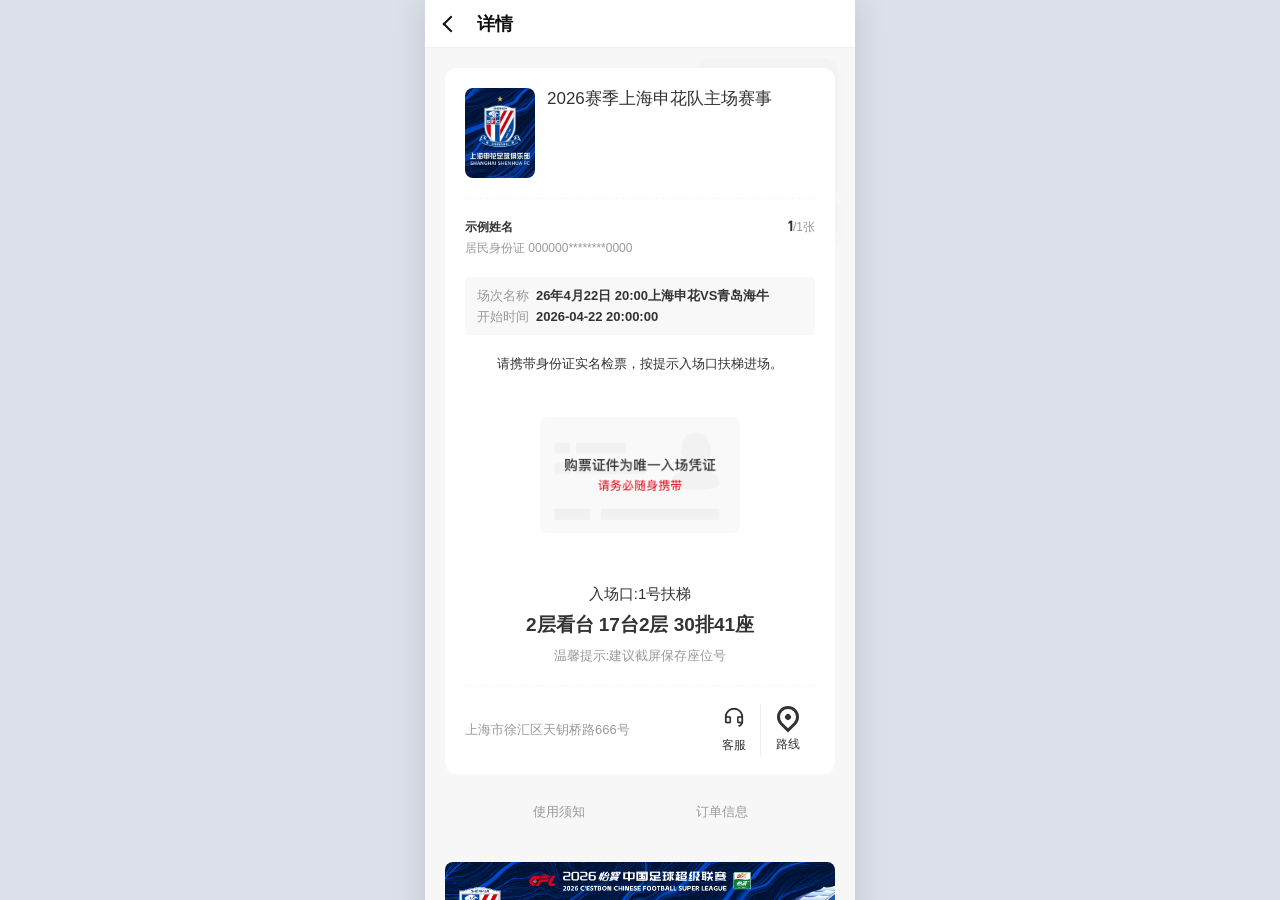
<file: index.html>
<!doctype html>
<html lang="zh-CN">
  <head>
    <meta charset="utf-8">
    <meta name="viewport" content="width=device-width, initial-scale=1">
    <meta http-equiv="refresh" content="0; url=./ticket-info-replica/">
    <title>票务信息</title>
  </head>
  <body>
    <a href="./ticket-info-replica/">打开票务信息页面</a>
  </body>
</html>
</file>
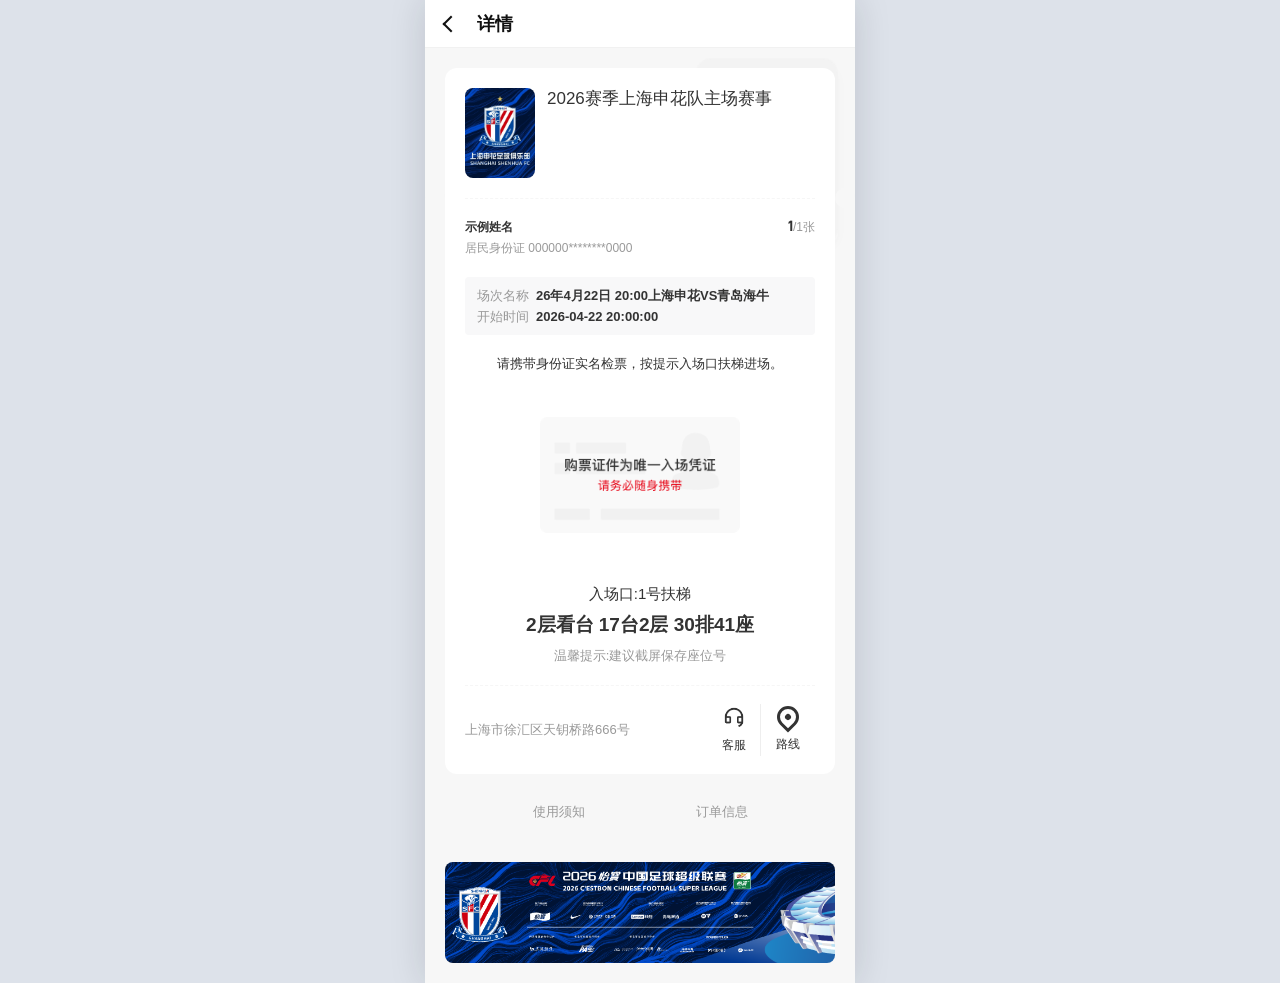
<file: ticket-info-replica/index.html>
<!doctype html>
<html lang="zh-CN">
  <head>
    <meta charset="utf-8">
    <meta name="viewport" content="width=device-width, initial-scale=1, viewport-fit=cover">
    <title>票务信息</title>
    <link rel="stylesheet" href="./styles.css">
  </head>
  <body>
    <main class="phone-frame" aria-label="久事体育票务信息复刻页面">
      <section class="screen">
        <header class="system-header">
          <nav class="nav-bar">
            <button class="icon-button" type="button" aria-label="返回">
              <span class="chevron-left"></span>
            </button>
            <strong>详情</strong>
            <button class="edit-trigger" type="button" aria-label="修改信息"></button>
          </nav>
        </header>

        <div class="content" id="ticket-page"></div>
      </section>
    </main>

    <script src="./data.js"></script>
    <script src="./app.js"></script>
  </body>
</html>
</file>
<file: ticket-info-replica/styles.css>
@font-face {
  font-family: "D-DIN";
  src: url("./assets/D-DIN.ttf") format("truetype");
  font-display: swap;
}

@font-face {
  font-family: "D-DIN-Bold";
  src: url("./assets/D-DIN-Bold.otf") format("opentype");
  font-display: swap;
}

@font-face {
  font-family: "DingTalk";
  src: url("./assets/dingdingjinbuti.ttf") format("truetype");
  font-display: swap;
}

:root {
  --main-color: #ea364c;
  --wallet-bg: #f7f7f7;
  --wallet-font: #999;
  --black-font: #333;
  --line: rgba(238, 238, 238, 0.5);
}

* {
  box-sizing: border-box;
}

body {
  margin: 0;
  min-height: 100vh;
  color: var(--black-font);
  background: #dde2ea;
  font-family: "PingFang SC", "Microsoft YaHei", Arial, sans-serif;
  letter-spacing: 0;
}

button {
  font: inherit;
}

.phone-frame {
  width: min(100vw, 430px);
  min-height: 100vh;
  margin: 0 auto;
  background: var(--wallet-bg);
  box-shadow: 0 0 34px rgba(20, 24, 32, 0.15);
}

.screen {
  min-height: 100vh;
  background: var(--wallet-bg);
}

.system-header {
  position: sticky;
  top: 0;
  z-index: 5;
  color: #111;
  background: #fff;
}

.nav-bar {
  display: grid;
  grid-template-columns: 48px 1fr;
  align-items: center;
  height: 48px;
  padding: 0 4px;
  border-bottom: 1px solid #f1f1f1;
}

.nav-bar strong {
  text-align: left;
  font-size: 18px;
  font-weight: 600;
}

.edit-trigger {
  position: absolute;
  top: 0;
  right: 0;
  z-index: 2;
  width: 75px;
  height: 75px;
  padding: 0;
  border: 0;
  background: transparent;
}

.icon-button {
  display: grid;
  place-items: center;
  width: 44px;
  height: 44px;
  border: 0;
  color: inherit;
  background: transparent;
}

.chevron-left {
  width: 12px;
  height: 12px;
  border-left: 2px solid currentColor;
  border-bottom: 2px solid currentColor;
  transform: rotate(45deg);
}

.content {
  position: relative;
  padding: 20px;
  overflow: hidden;
  text-align: center;
}

.ticket-wallet-bg {
  position: absolute;
  top: 0;
  right: 0;
  width: 176px;
  height: 220px;
  opacity: 0.65;
  pointer-events: none;
}

.ticket-section {
  width: 100%;
  position: relative;
  border-radius: 12px;
  background: #fff;
}

.pot {
  position: absolute;
  top: 120px;
  width: 20px;
  height: 20px;
  border: 10px solid var(--wallet-bg);
  border-radius: 50%;
  z-index: 1;
}

.pot-left {
  left: -20px;
}

.pot-right {
  right: -20px;
}

.ticket-section-header {
  padding: 0 20px;
}

.header-inner {
  padding: 20px 0;
  border-bottom: 1px dashed var(--line);
}

.show-row {
  display: flex;
}

.ticket-cover {
  width: 70px;
  height: 90px;
  flex-shrink: 0;
  margin-right: 12px;
  border-radius: 8px;
  object-fit: cover;
}

.ticket-content {
  flex: 1;
  min-width: 0;
  text-align: left;
}

.ticket-content h1 {
  margin: 0;
  max-height: 88px;
  overflow: hidden;
  color: #333;
  font-size: 17px;
  font-weight: 500;
  line-height: 22px;
}

.ticket-section-content {
  padding: 0 20px;
}

.content-inner {
  padding: 20px 0;
  border-bottom: 1px dashed var(--line);
}

.content-header {
  display: flex;
  justify-content: space-between;
  margin-bottom: 20px;
}

.user-info {
  display: flex;
  flex-direction: column;
  align-items: flex-start;
  font-size: 12px;
}

.user-info strong {
  margin-bottom: 4px;
  font-weight: 700;
}

.user-info span,
.item-index {
  color: #999;
}

.item-index {
  font-size: 12px;
}

.item-index b {
  color: #333;
  font-family: "D-DIN-Bold", "D-DIN", Arial, sans-serif;
  font-size: 15px;
}

.offline-session {
  width: 100%;
  margin-bottom: 20px;
  padding: 10px 12px;
  border-radius: 4px;
  background: #f8f8f9;
}

.offline-session div {
  display: flex;
  align-items: flex-start;
  text-align: left;
  color: #333;
  font-size: 13px;
  font-style: normal;
  font-weight: 500;
  line-height: 17px;
}

.offline-session div + div {
  margin-top: 4px;
}

.offline-session span {
  flex-shrink: 0;
  margin-right: 7px;
  color: #999;
  font-weight: 400;
}

.offline-session em {
  font-style: normal;
  font-weight: 600;
}

.swiper-header {
  margin-bottom: 12px;
  color: #333;
  font-size: 13px;
}

.swiper-header strong {
  font-weight: 400;
}

.credential-wrap {
  display: grid;
  place-items: center;
  min-height: 180px;
}

.credential-card {
  width: 200px;
  height: 116px;
  background: url("./assets/wallet_only_credent.png") center / 100% 100% no-repeat;
}

.ticket-footer {
  margin-top: 20px;
  text-align: center;
}

.ticket-footer .entrance {
  min-height: 15px;
  margin-bottom: 8px;
  font-size: 15px;
  font-weight: 400;
}

.ticket-footer strong {
  display: block;
  color: #333;
  font-size: 19px;
  font-weight: 700;
  line-height: 1.4;
}

.warm-tip {
  margin-top: 8px;
  color: #999;
  font-size: 13px;
}

.locate-box {
  display: flex;
  align-items: center;
  justify-content: space-between;
  padding: 18px 0;
  text-align: left;
}

.address-line {
  min-width: 0;
  flex: 1;
}

.address-line strong {
  display: block;
  color: #999;
  font-size: 13px;
  font-weight: 400;
  line-height: 18px;
}

.locate-actions {
  display: flex;
  align-items: center;
  flex-shrink: 0;
  margin-left: 12px;
}

.locate-actions a,
.locate-actions button {
  display: grid;
  place-items: center;
  width: 54px;
  min-height: 52px;
  border: 0;
  color: #333;
  background: transparent;
  text-decoration: none;
  font-size: 12px;
}

.locate-actions a {
  border-right: 1px solid #eeeeee;
}

.locate-actions img {
  width: 22px;
  height: 22px;
  margin-bottom: 5px;
}

.route-icon {
  position: relative;
  display: block;
  width: 22px;
  height: 22px;
  margin-bottom: 5px;
  border: 3px solid #333;
  border-radius: 50% 50% 50% 0;
  transform: rotate(-45deg);
}

.route-icon::after {
  content: "";
  position: absolute;
  left: 50%;
  top: 50%;
  width: 6px;
  height: 6px;
  border-radius: 50%;
  background: #333;
  transform: translate(-50%, -50%);
}

.btn-group {
  display: flex;
  justify-content: space-around;
  width: 100%;
  padding: 28px 32px 20px;
  color: var(--wallet-font);
}

.btn-group button {
  border: 0;
  color: inherit;
  background: transparent;
  font-size: 13px;
  line-height: 18px;
}

.adv {
  width: 100%;
  margin-top: 20px;
  border-radius: 8px;
  overflow: hidden;
}

.adv img {
  display: block;
  width: 100%;
}

.sheet {
  width: min(390px, calc(100vw - 24px));
  max-height: 82vh;
  padding: 0;
  border: 0;
  border-radius: 12px;
  color: #333;
  background: #fff;
}

.sheet::backdrop {
  background: rgba(0, 0, 0, 0.45);
}

.sheet-panel {
  max-height: 82vh;
  display: flex;
  flex-direction: column;
}

.sheet-panel.small {
  max-height: 60vh;
}

.sheet header {
  display: flex;
  align-items: center;
  justify-content: space-between;
  height: 52px;
  padding: 0 16px;
  border-bottom: 1px solid #f2f2f2;
}

.sheet header strong {
  font-size: 17px;
}

.sheet header button {
  width: 34px;
  height: 34px;
  border: 0;
  color: #888;
  background: transparent;
  font-size: 28px;
  line-height: 1;
}

.sheet-tabs {
  display: grid;
  grid-template-columns: repeat(3, 1fr);
  border-bottom: 1px solid #f2f2f2;
}

.sheet-tabs button {
  position: relative;
  height: 44px;
  border: 0;
  color: #777;
  background: transparent;
  font-size: 14px;
  font-weight: 600;
}

.sheet-tabs button.active {
  color: var(--main-color);
}

.sheet-tabs button.active::after {
  content: "";
  position: absolute;
  left: 50%;
  bottom: 0;
  width: 28px;
  height: 3px;
  border-radius: 999px;
  background: var(--main-color);
  transform: translateX(-50%);
}

.sheet-body {
  overflow: auto;
  padding: 14px 16px 18px;
  text-align: left;
  color: #444;
  font-size: 13px;
  line-height: 1.75;
}

.sheet-body p {
  margin: 0 0 10px;
}

.detail-images {
  padding: 0;
}

.detail-images img {
  display: block;
  width: 100%;
}

.order-list {
  margin: 0;
  padding: 6px 16px 18px;
}

.order-list div {
  display: flex;
  justify-content: space-between;
  padding: 12px 0;
  border-bottom: 1px solid #f2f2f2;
}

.order-list dt {
  color: #999;
}

.order-list dd {
  margin: 0;
  font-family: "D-DIN", Arial, sans-serif;
  font-weight: 600;
}

.edit-form {
  display: grid;
  grid-template-columns: 1fr 1fr;
  gap: 12px;
  padding: 14px 16px 18px;
  text-align: left;
}

.edit-form label {
  display: grid;
  gap: 5px;
  color: #777;
  font-size: 12px;
}

.edit-form label.wide {
  grid-column: 1 / -1;
}

.edit-form input {
  width: 100%;
  height: 38px;
  padding: 0 10px;
  border: 1px solid #e8e8e8;
  border-radius: 6px;
  color: #333;
  background: #fff;
  font-size: 14px;
  outline: 0;
}

.edit-form input:focus {
  border-color: var(--main-color);
}

.edit-actions {
  grid-column: 1 / -1;
  display: flex;
  justify-content: flex-end;
  gap: 10px;
  padding-top: 4px;
}

.edit-actions button {
  min-width: 72px;
  height: 36px;
  border: 0;
  border-radius: 6px;
  color: #333;
  background: #f3f3f3;
  font-size: 14px;
}

.edit-actions button[type="submit"] {
  color: #fff;
  background: var(--main-color);
}

@media (max-width: 360px) {
  .content {
    padding: 16px;
  }

  .ticket-section-header,
  .ticket-section-content {
    padding-left: 16px;
    padding-right: 16px;
  }

  .credential-card {
    width: 184px;
    height: 107px;
  }
}
</file>
